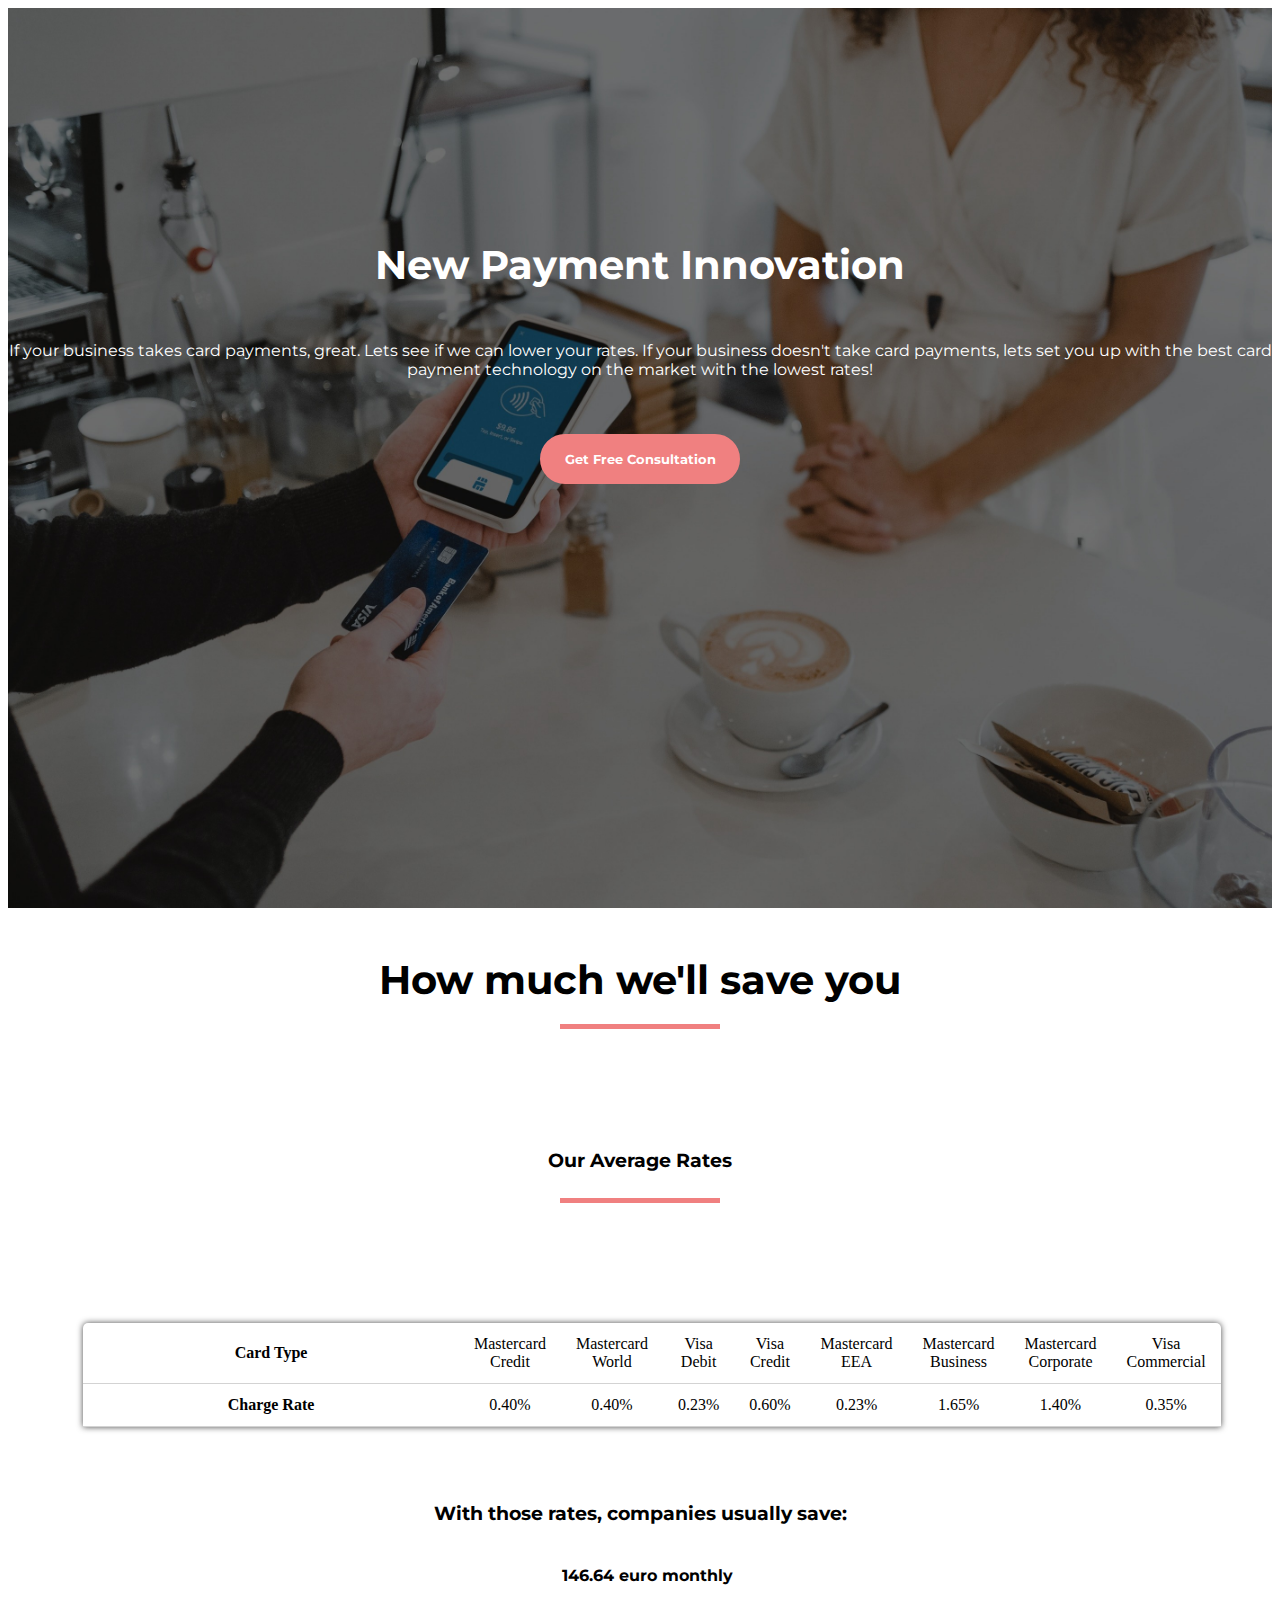
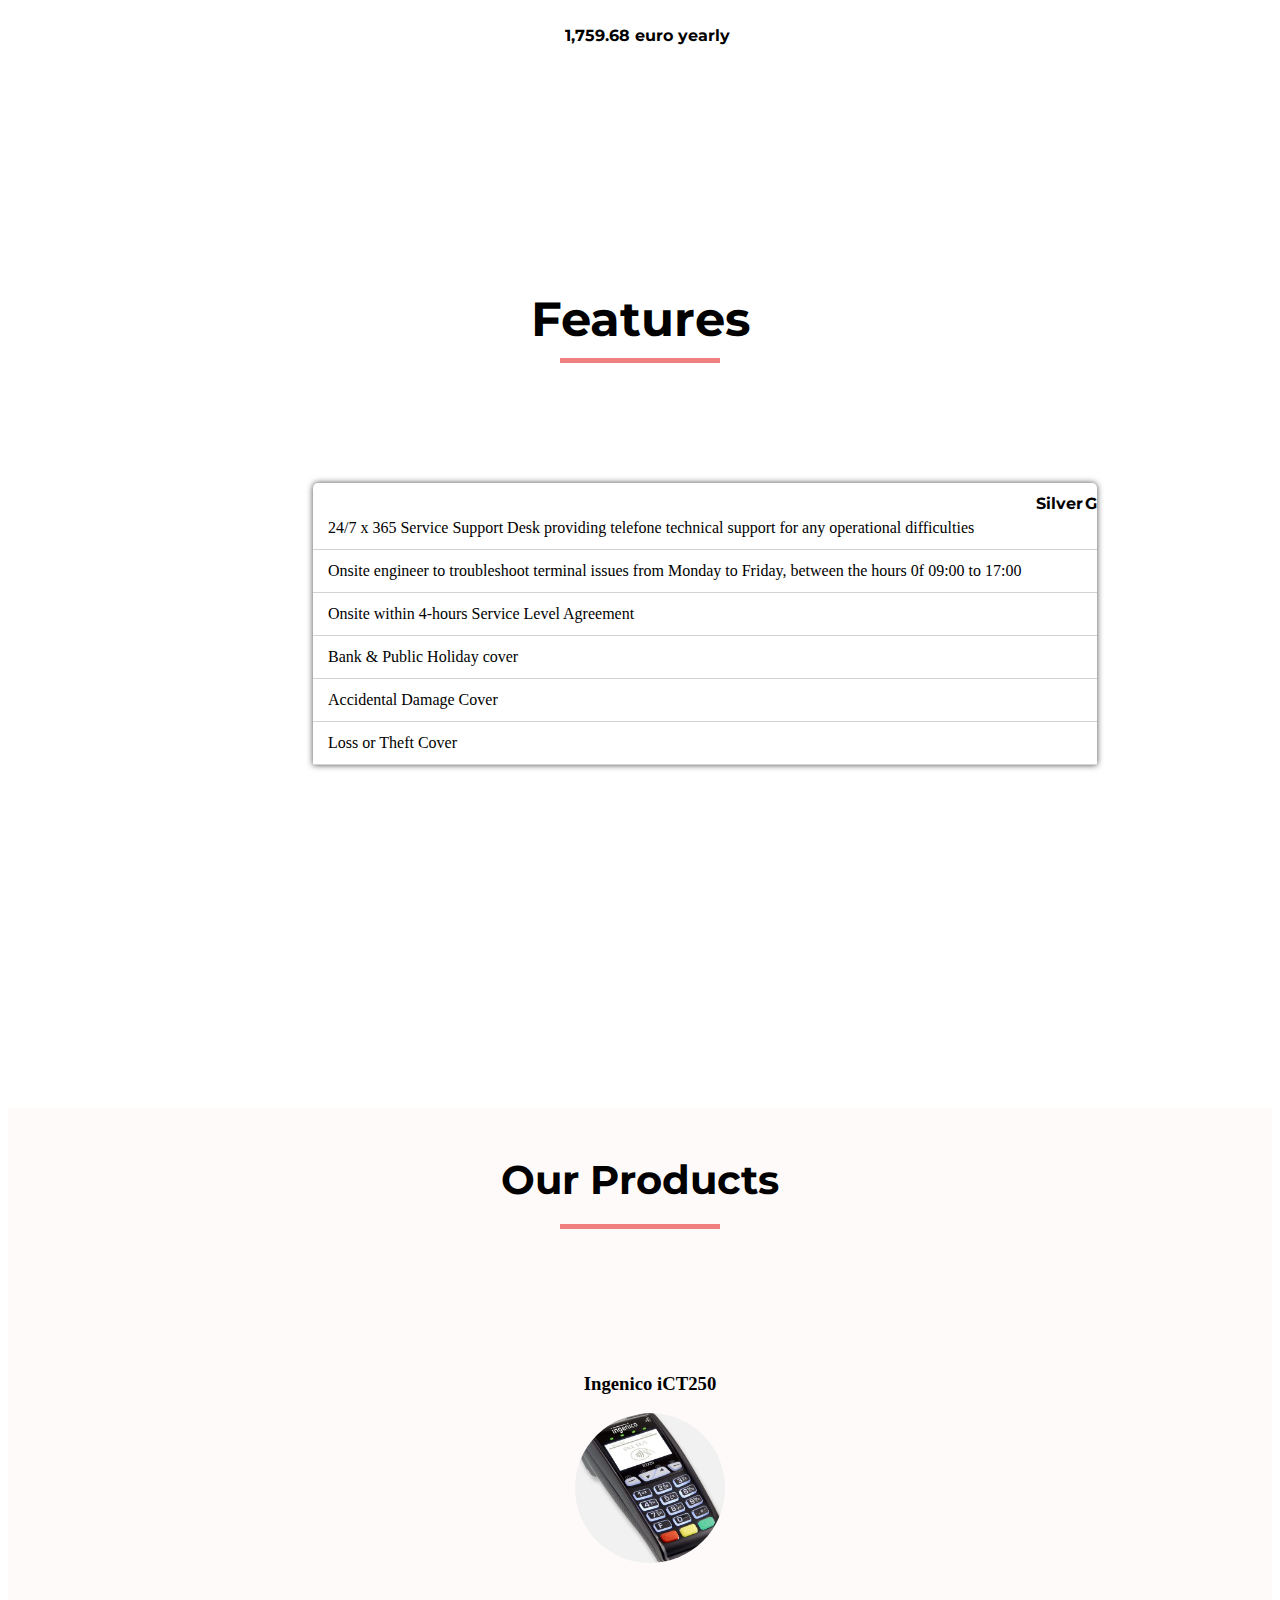
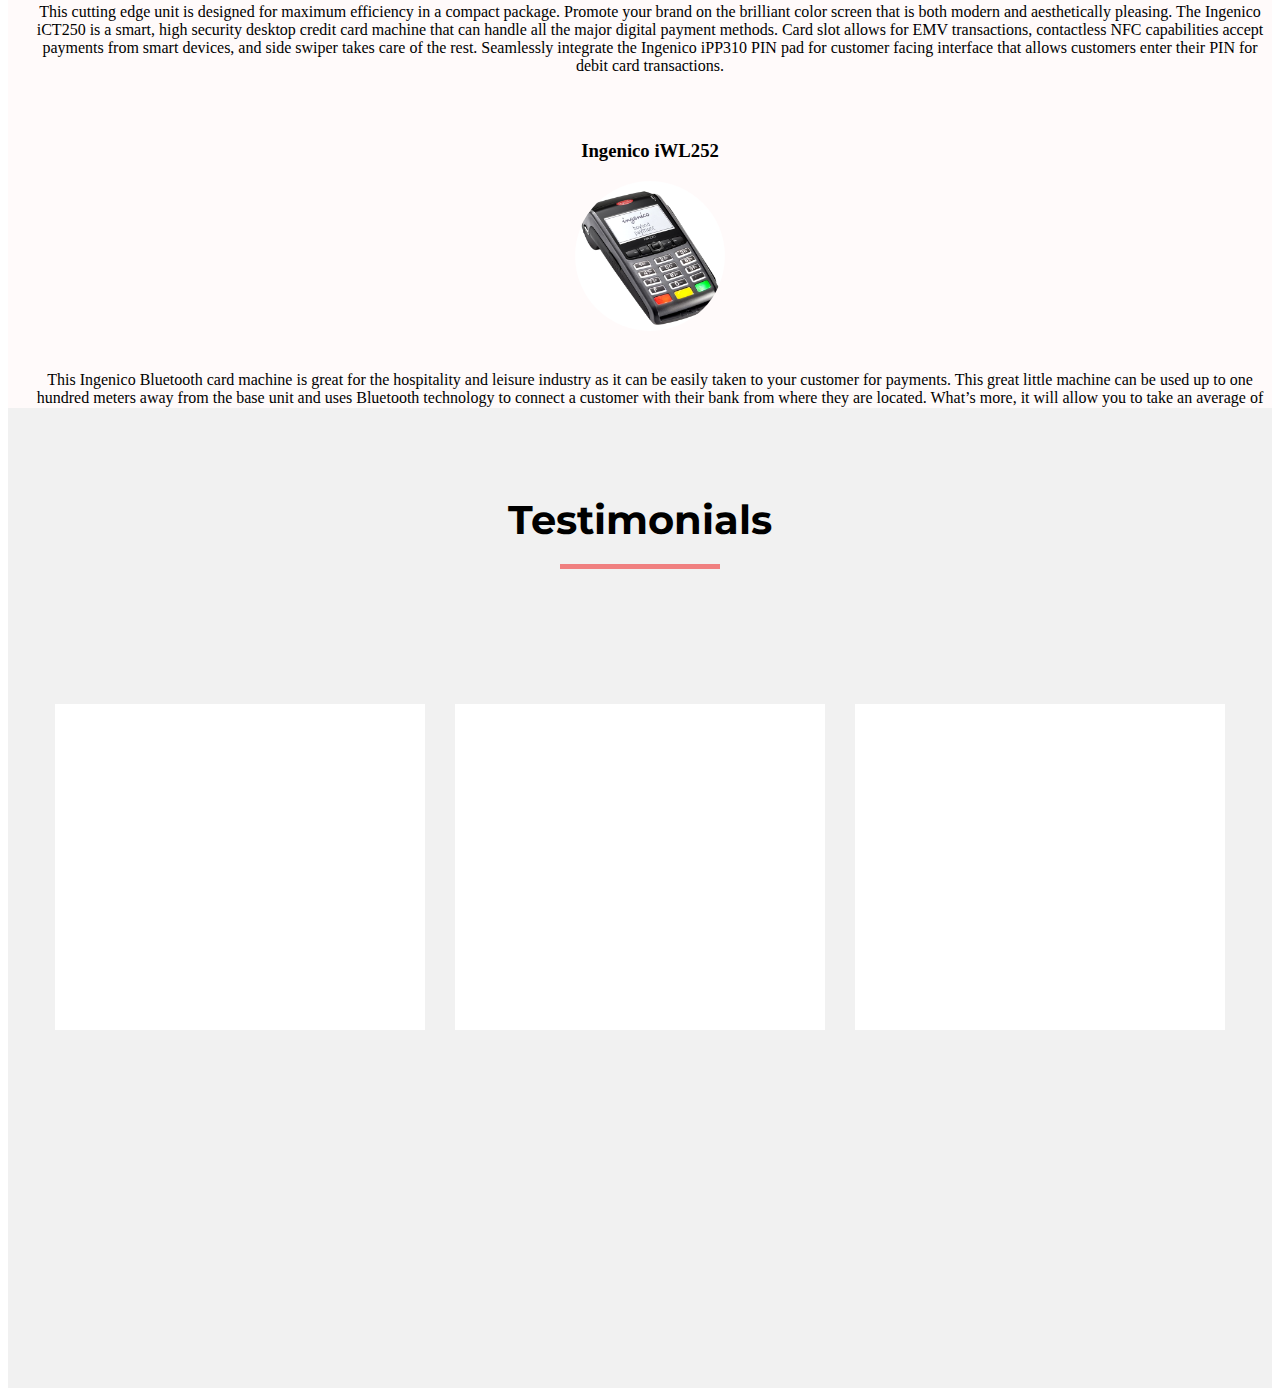
<file: index.html>
<!DOCTYPE html>
<html lang="en">

<head>
    <meta charset="UTF-8">
    <meta name="viewport" content="width=device-width, initial-scale=1.0">
    <link rel="stylesheet" href="css/index.css">
    <link rel="stylesheet" href="https://fonts.googleapis.com/css2?family=Montserrat:wght@400&display=swap">
    <title>Payment Consultation</title>
</head>

<body>
    <div class="first-container">
        <div class="heading">
            <h1>New Payment Innovation</h1>
        </div>
        <div class="subheading">
            If your business takes card payments, great.
            Lets see if we can lower your rates.
            If your business doesn't take card payments, lets set you up with the best card payment technology on the
            market with the lowest rates!
        </div>
        <a class="button">
            <button type="button" value="Login" onclick="location.href = 'register.html';"><span></span>Get Free Consultation</button>
        </a>
    </div>
    <div class="third-container">
        <div class="third-heading">
            <h1>How much we'll save you</h1>
            <div class="border"></div>
        </div>
        <div class="rates">
            <h3>Our Average Rates</h3>
            <div class="border"></div>
        </div>
        <table class="content-table">
            <tbody>
                <tr>
                    <td><strong>Card Type</strong></td>
                    <td>Mastercard Credit</td>
                    <td>Mastercard World</td>
                    <td>Visa Debit</td>
                    <td>Visa Credit</td>
                    <td>Mastercard EEA</td>
                    <td>Mastercard Business</td>
                    <td>Mastercard Corporate</td>
                    <td>Visa Commercial</td>
                </tr>
                <tr>
                    <td><strong>Charge Rate</strong></td>
                    <td>0.40%</td>
                    <td>0.40%</td>
                    <td>0.23%</td>
                    <td>0.60%</td>
                    <td>0.23%</td>
                    <td>1.65%</td>
                    <td>1.40%</td>
                    <td>0.35%</td>
                </tr>
            </tbody>
        </table>
        <div class="savings">
            <h3>With those rates, companies usually save:</h3>
            <h4><i class="fas fa-check"></i>146.64 euro monthly</h4>
            <h4><i class="fas fa-check"></i>1,759.68 euro yearly</h4>
        </div>
    </div>
    <div class="fifth-container">
        <div class="fifth-heading">
            <h1>Features</h1>
            <div class="border"></div>
        </div>
        <table class="table-content">
            <thead>
                <tr>

                    <th>Silver</th>
                    <th>Gold</th>
                </tr>
            </thead>
            <tbody>
                <tr>
                    <td>24/7 x 365 Service Support Desk providing telefone technical support for any operational
                        difficulties</td>
                    <td><i class="fas fa-check"></i></td>
                    <td><i class="fas fa-check"></i></td>
                </tr>
                <tr>
                    <td>Onsite engineer to troubleshoot terminal issues from Monday to Friday, between the hours 0f
                        09:00 to 17:00</td>
                    <td><i class="fas fa-check"></i></td>
                    <td><i class="fas fa-check"></i></td>
                </tr>
                <tr>
                    <td>Onsite within 4-hours Service Level Agreement</td>
                    <td><i class="fas fa-check"></i></td>
                    <td><i class="fas fa-check"></i></td>
                </tr>
                <tr>
                    <td>Bank & Public Holiday cover</td>
                    <td></td>
                    <td><i class="fas fa-check"></i></td>
                </tr>
                <tr>
                    <td>Accidental Damage Cover</td>
                    <td><i class="fas fa-check"></i></td>
                    <td><i class="fas fa-check"></i></td>
                </tr>
                <tr>
                    <td>Loss or Theft Cover</td>
                    <td></td>
                    <td><i class="fas fa-check"></i></td>
                </tr>
            </tbody>
        </table>
    </div>
    <div class="second-container">
        <div class="second-heading">
            <h1>Our Products</h1>
            <div class="border"></div>
        </div>
        <div class="row">
            <div class="column-1">
                <h3>Ingenico iCT250</h3>
                <img src="img/Ingenico-iCT250-DualComm.jpg">
                <p>This cutting edge unit is designed for maximum efficiency in a compact package. Promote your
                    brand on the brilliant color screen that is both modern and aesthetically pleasing. The Ingenico
                    iCT250 is a smart, high security desktop credit card machine that can handle all the major
                    digital payment methods. Card slot allows for EMV transactions, contactless NFC capabilities
                    accept payments from smart devices, and side swiper takes care of the rest. Seamlessly integrate
                    the Ingenico iPP310 PIN pad for customer facing interface that allows customers enter their PIN
                    for debit card transactions.</p>
            </div>
            <div class="column-2">
                <h3>Ingenico iWL252</h3>
                <img src="img/129021_1.png">
                <p>This Ingenico Bluetooth card machine is great for the hospitality and leisure industry as it can
                    be easily taken to your customer for payments.
                    This great little machine can be used up to one hundred meters away from the base unit and uses
                    Bluetooth technology to connect a customer with their bank from where they are located.
                    What’s more, it will allow you to take an average of 650 transactions on average on each charge.
                </p>
            </div>
            <div class="column-3">
                <h3>Ingenico Move 3500</h3>
                <img src="img/move3500.jpg">
                <p>Designed for indoor and outdoor use, the pocket-sized Move 3500 offers extended battery life. It
                    is the perfect business companion for merchants.Backed by 30 years of experience and with its
                    user-friendly interface, the TELIUM Tetra Operating System embeds the best security mechanisms
                    to protect transaction privacy and leverage Ingenico’s unique portfolio of payment
                    applications.The Move 3500 boosts NFC payment by offering to customers a seamless experience
                    through a dedicated card-reader zone and faster transaction flows.</p>
            </div>
            <div class="column-4">
                <h3>PAX A920</h3>
                <img src="img/p2pe-device-pax-a920.jpg">
                <p>The A920 is the revolutionary terminal that started it all. A strikingly beautiful and
                    ergonomically designed terminal, this SmartMobile delivers elegance, style, and security to
                    every payment experience. The A920 combines the full features of an Android tablet with a
                    powerful payment terminal, all in a sleek and compact design. The A920 delivers an integrated
                    camera, high-speed thermal printer, and high-capacity battery to meet the daily demands across
                    all dynamic Retail or Hospitality environments.It is made for entrepreneurs, sole traders and
                    small businesses looking for a solution that combines design and practicality. </p>
            </div>
            <div class="column-5">
                <h3>PAX S900</h3>
                <img src="img/31CJAobDjzL.jpg">
                <p>PAX's S900 is the world's most innovative mobile payment terminal powered by a secure and
                    flexible Linux operating platform, featuring extended life battery, state of the art color touch
                    screen and GPRS or 3G connectivity. It is the ideal solution for high-end retail and hospitality
                    environments.
                    The S900 offers inbuilt NFC capability to accept mobile and contactless transactions, a powerful
                    32-bit ARM11 processor and massive amounts of memory via Micro SD to enable exceptional
                    processing and multimedia performance.
                    The POS operating system of S900 supports rapid development of customized and secure software
                    applications that give new meaning to the concept of payment and other value-added services.</p>
            </div>
            <div class="column-6">
                <h3>PAX S800</h3>
                <img src="img/unnamed (1).jpg">
                <p>The S800 is PAX’s smallest desktop payment terminal, packed with all required payment industry
                    certifications and delivering the highest levels of payment security and transactional
                    protection. The S800 offers multiple wireless connectivity options, so you can easily connect it
                    via existing infrastructure in-store.The large bright colour touchscreen inter face delivers a
                    great user experience. Supporting all possible payment options as Chip & PIN, NFC contactless,
                    magstripe and mobile wallets, S800 empowers merchants to accept any form of modern consumer
                    payment.</p>
            </div>
        </div>
    </div>
    <div class="testimonials">
        <div class="inner">
            <h1>Testimonials</h1>
            <div class="border"></div>

            <div class="row">
                <div class="col">
                    <div class="testimonial">
                        <div class="testimonial-container">
                            <p></p>
                        </div>
                    </div>
                </div>
                <div class="col">
                    <div class="testimonial">
                        <div class="testimonial-container">
                            <p></p>
                        </div>
                    </div>
                </div>
                <div class="col">
                    <div class="testimonial">
                        <div class="testimonial-container">
                            <p></p>
                        </div>
                    </div>
                </div>
            </div>
        </div>
    </div>
</body>

</html>
</file>
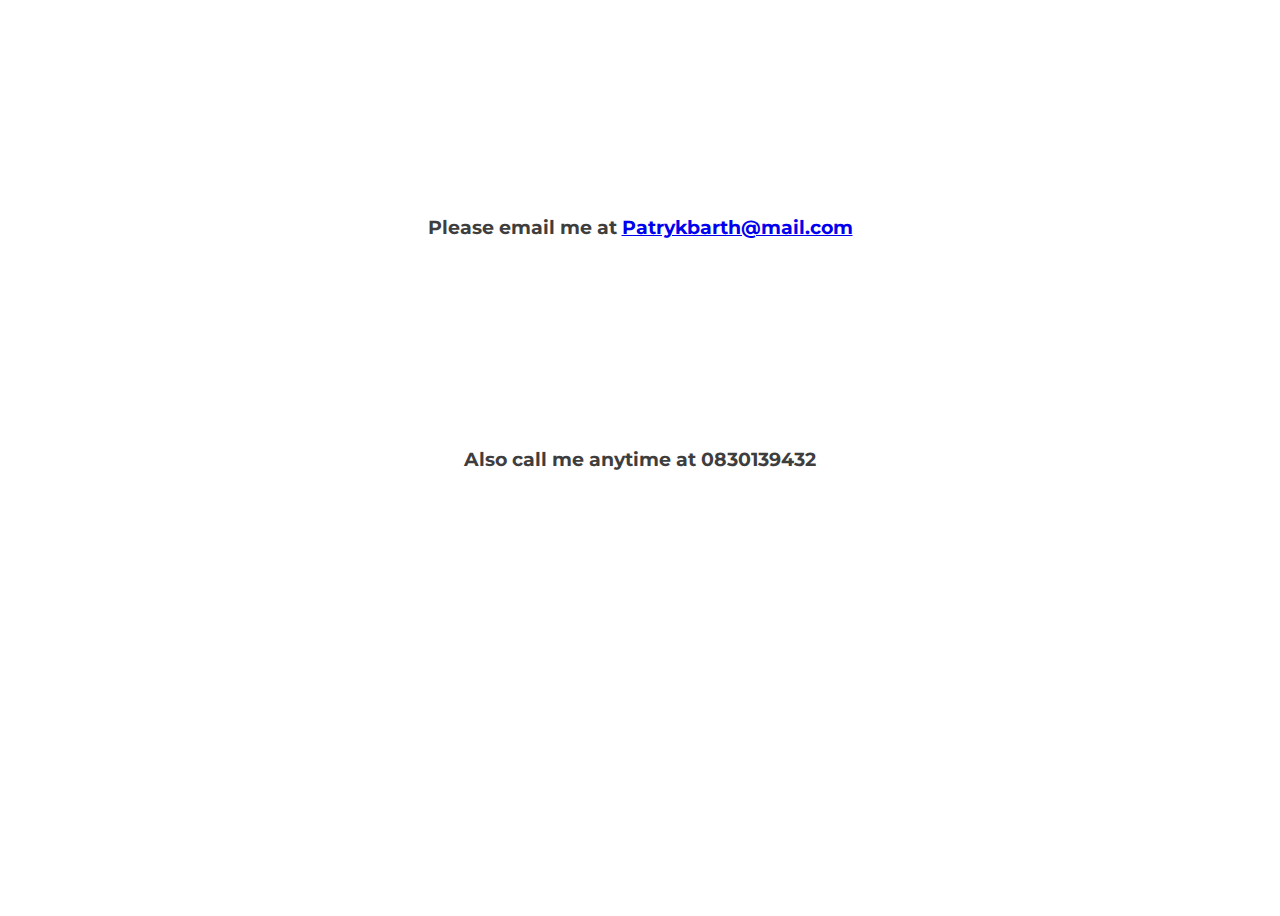
<file: register.html>
<!DOCTYPE html>
<html lang="en">

<head>
    <meta charset="UTF-8">
    <meta name="viewport" content="width=device-width, initial-scale=1.0">
    <link rel="stylesheet" href="css/index.css">
    <link rel="stylesheet" href="https://fonts.googleapis.com/css2?family=Montserrat:wght@400&display=swap">
    <title>register</title>
</head>

<body>
    <div class="contact-container">
        <div class="contact-text">
            <h3>Please email me at <a href="mailto:patrykbarth@mail.com">Patrykbarth@mail.com</a></h3>
            <h3>Also call me anytime at 0830139432</h3>
        </div>
        </a>
    </div>
</body>

</html>
</file>
<file: css/index.css>
.first-container {
    background-image: url("../img/image\ \(17\).jpg");
    background-size: cover;
    background-repeat: no-repeat;
    height: 100vh;
    background-position: center;
    overflow-x: hidden;
    position: relative;
    text-align: center;

}

.heading h1 {
    display: flex;
    justify-content: center;
    position: relative;
    font-size: 2.5em;
    font-family: 'Montserrat', sans-serif;
    top: 205px;
    color: white;
}

.subheading {
    display: flex;
    justify-content: center;
    position: relative;
    font-size: 1em;
    font-family: 'Montserrat', sans-serif;
    top: 230px;
    color: white;
}

@media screen and (max-width: 380px) {
    .heading h1 {
        font-size: 25px;
    }
}

@media screen and (max-width: 380px) {
    .subheading {
        font-size: 14px;
        justify-content: center;
        width: 315px;
        margin: auto;
    }
}

.button button {
    width: 200px;
    padding: 15px 0;
    text-align: center;
    margin: 20px 10px;
    border-radius: 25px;
    font-weight: bold;
    border: 2px solid lightcoral;
    background: lightcoral;
    color: white;
    cursor: pointer;
    position: relative;
    overflow: hidden;
    top: 265px;
    font-family: 'Montserrat', sans-serif;
    transition-duration: 0.4s;
}

@media screen and (max-width: 380px) {
    .button button {
        width: 150px;
        left: 6px;
        font-size: 12px;
    }
}

.button button:hover {
    background: transparent;
    color: white;
}

.icon {
    align-items: center;
    display: inline-flex;
    justify-content: center;
    height: 1.5rem;
    width: 1.5rem;
}

@media (min-width: 1200px) {
    .first-container {
        max-width: 100%;
    }
}

.second-container {
    height: 100vh;
    background-size: cover;
    background-position: center;
    overflow-x: hidden;
    position: relative;
    text-align: center;
    background: snow;
}

.second-heading h1 {
    display: flex;
    justify-content: center;
    position: relative;
    font-size: 2.5em;
    font-family: 'Montserrat', sans-serif;
    color: black;
    margin-bottom: 40px;
    top: 20px;
}

.row {
    position: relative;
}

.column-1 {
    position: relative;
    overflow: hidden;
    padding: 5px;
    float: left;
    margin-left: 20px;
    margin-bottom: 20px;
    text-align: center;
    display: block;
}

.column-1 img {
    border-radius: 50%;
    width: 150px;
    height: 150px;
    margin-bottom: 20px;
}

.column-2 {
    position: relative;
    overflow: hidden;
    padding: 5px;
    float: left;
    margin-left: 20px;
    margin-bottom: 20px;
    text-align: center;
    display: block;
}

.column-2 img {
    border-radius: 50%;
    width: 150px;
    height: 150px;
    margin-bottom: 20px;
}

.column-3 {
    position: relative;
    overflow: hidden;
    padding: 5px;
    float: left;
    margin-left: 20px;
    margin-bottom: 20px;
    text-align: center;
    display: block;
}

.column-3 img {
    border-radius: 50%;
    width: 150px;
    height: 150px;
    margin-bottom: 20px;
}

.column-4 {
    position: relative;
    overflow: hidden;
    padding: 5px;
    float: left;
    margin-left: 20px;
    margin-bottom: 20px;
    text-align: center;
    display: block;
}

.column-4 img {
    border-radius: 50%;
    width: 150px;
    height: 150px;
    margin-bottom: 20px;
}

.column-5 {
    position: relative;
    overflow: hidden;
    padding: 5px;
    float: left;
    margin-left: 20px;
    margin-bottom: 20px;
    text-align: center;
    display: block;
}

.column-5 img {
    border-radius: 50%;
    width: 150px;
    height: 150px;
    margin-bottom: 20px;
}

.column-6 {
    position: relative;
    overflow: hidden;
    padding: 5px;
    float: left;
    margin-bottom: 20px;
    margin-left: 30px;
    text-align: center;
    display: block;
}

.column-6 img {
    border-radius: 50%;
    width: 150px;
    height: 150px;
    margin-bottom: 20px;
}

@media screen and (max-width: 600px) {
    .row {
        width: 100%;
    }
}

.third-container {
    height: 100vh;
    background-size: cover;
    background-position: center;
    overflow-x: hidden;
    position: relative;
    text-align: center;
}

.third-heading h1 {
    display: flex;
    justify-content: center;
    position: relative;
    font-size: 2.5em;
    font-family: 'Montserrat', sans-serif;
    color: black;
    margin-bottom: 40px;
    top: 20px;
}

.rates h3 {
    font-family: 'Montserrat', sans-serif;
    font-weight: bold;
    margin-top: 100px;
}

.content-table {
    border-collapse: collapse;
    margin: 25px 0;
    display: flex;
    flex-wrap: wrap;
    width: 90%;
    border-radius: 5px 5px 0 0;
    overflow: hidden;
    margin-left: 75px;
    box-shadow: 0 0 6px rgb(73, 73, 73);
    text-align: center;
}

.content-table td {
    padding: 12px 15px;
    border-left: none;
    border-right: none;
}

.content-table tr td {
    width: 100%;
}

.content-table th {
    border-left: none;
    border-right: none;
}

.content-table tbody tr {
    border-bottom: 1px solid lightgray;
}

.savings h3 {
    padding-top: 50px;
    font-family: 'Montserrat', sans-serif;
}

.savings h4 {
    font-family: 'Montserrat', sans-serif;
    padding-top: 20px;
}

.savings i {
    color: rgb(2, 216, 2);
    padding-right: 15px;
}

.testimonials {
    padding: 40px 0;
    background: #f1f1f1;
    color: #434343;
    text-align: center;
    height: 100vh;
}

.inner {
    max-width: 1200px;
    margin: auto;
    overflow: hidden;
    padding: 0 20px;
}

.inner h1 {
    display: flex;
    justify-content: center;
    position: relative;
    font-size: 2.5em;
    font-family: 'Montserrat', sans-serif;
    color: black;
    margin-bottom: 40px;
    top: 20px;
}

.border {
    width: 160px;
    height: 5px;
    background: lightskyblue;
    margin: 26px auto;
}

.row {
    display: flex;
    flex-wrap: wrap;
    justify-content: center;
}

.col {
    flex: 33.33%;
    max-width: 33.33%;
    box-sizing: border-box;
    padding: 15px;
}

.testimonial {
    background: #fff;
    padding: 30px;
}

.testimonial-container {
    width: 250px;
    height: 250px;
}

@media screen and (max-width:960px) {
    .col {
        flex: 100%;
        max-width: 80%;
    }
}

@media screen and (max-width:600px) {
    .col {
        flex: 100%;
        max-width: 100%;
    }

    .testimonials {
        height: 100%;
    }
}

.fifth-container {
    height: 100vh;
    background-size: cover;
    background-position: center;
    overflow-x: hidden;
    position: relative;
    text-align: center;
}

.fifth-heading h1 {
    display: flex;
    justify-content: center;
    position: relative;
    font-size: 3.0em;
    font-family: 'Montserrat', sans-serif;
    color: black;
    margin-bottom: 60px;
    top: 50px;
}

.border {
    width: 160px;
    height: 5px;
    background: lightcoral;
    margin: 26px auto;
    margin-bottom: 120px;
}

.table-content {
    border-collapse: collapse;
    margin: 35px 0;
    min-width: 500px;
    border-radius: 5px 5px 0 0;
    overflow: hidden;
    margin-left: 305px;
    box-shadow: 0 0 6px rgb(73, 73, 73);
}

.table-content thead tr {
    text-align: left;
    font-size: 1em;
    height: 50px;
    display: inline;
    position: relative;
    left: 56%;
    top: 10px;
    color: black;
}

.table-content thead tr th {
    color: black;
    font-family: 'Montserrat', sans-serif;
}

.table-content td {
    padding: 12px 15px;
    border-left: none;
    border-right: none;
}

.table-content th {
    border-left: none;
    border-right: none;
    width: 100%;
}

.table-content tbody tr {
    border-bottom: 1px solid lightgray;
    text-align: left;
}

.table-content td i {
    color: rgb(2, 216, 2);
    vertical-align: middle;
}

@media screen and (max-width:600px) {
    .table-content {
        min-width: 5px;
        height: 50%;
        margin-top: -20px;
        margin-left: 2%;
    }

    .table-content tr td {
        height: 70%;
        width: 100%;
        display: table-cell;
        text-align: left;
    }

    .table-content tr {
        display: inline-block;
        text-align: left;
        font-size: 0.7em;
        width: 100%;
        text-align: left;
    }

    .table-content th {
        display: inline-block;
    }

    .table-content tr th {
        display: inline;
        font-size: 0.9em;
        position: relative;
        right: 19%;
        top: 10%;
        color: black;
    }
}

@media screen and (max-width:600px) {
    .content-table {
        width: 75%;
        height: 55%;
        margin-top: -20px;
        margin-left: 13%;
    }

    .content-table tr td {
        height: 70%;
        width: 100%;
        display: inline-flex;
    }

    .content-table tr {
        display: table-cell;
        text-align: left;
        font-size: 0.7em;
    }

    .rates h3 {
        top: 15%;
    }
}

@media screen and (max-width:600px) {
    .savings h4 {
        font-size: 1em;
    }

    .savings h3 {
        font-size: 1.3em;
    }

    .third-heading h1 {
        font-size: 2em;
    }

    .rates h3 {
        font-size: 1.5em;
    }
}

@media screen and (max-width:600px) {
    .fifth-heading h1 {
        font-size: 2.5em;
    }
}

@media screen and (max-width:600px) {
    .second-heading h1 {
        font-size: 2.5em;
    }
}

.contact-container {
    height: 100vh;
    background-size: cover;
    background-position: center;
    overflow-x: hidden;
    position: relative;
    text-align: center;
}

.contact-text h3 {
    text-align: center;
    color: rgb(63, 62, 62);
    padding-top: 15%;
    font-family: 'Montserrat', sans-serif;

}

@media screen and (max-width: 600px) {
    .contact-text h3 {
        font-size: 1em;
        padding-top: 15%;
    }
}
</file>
